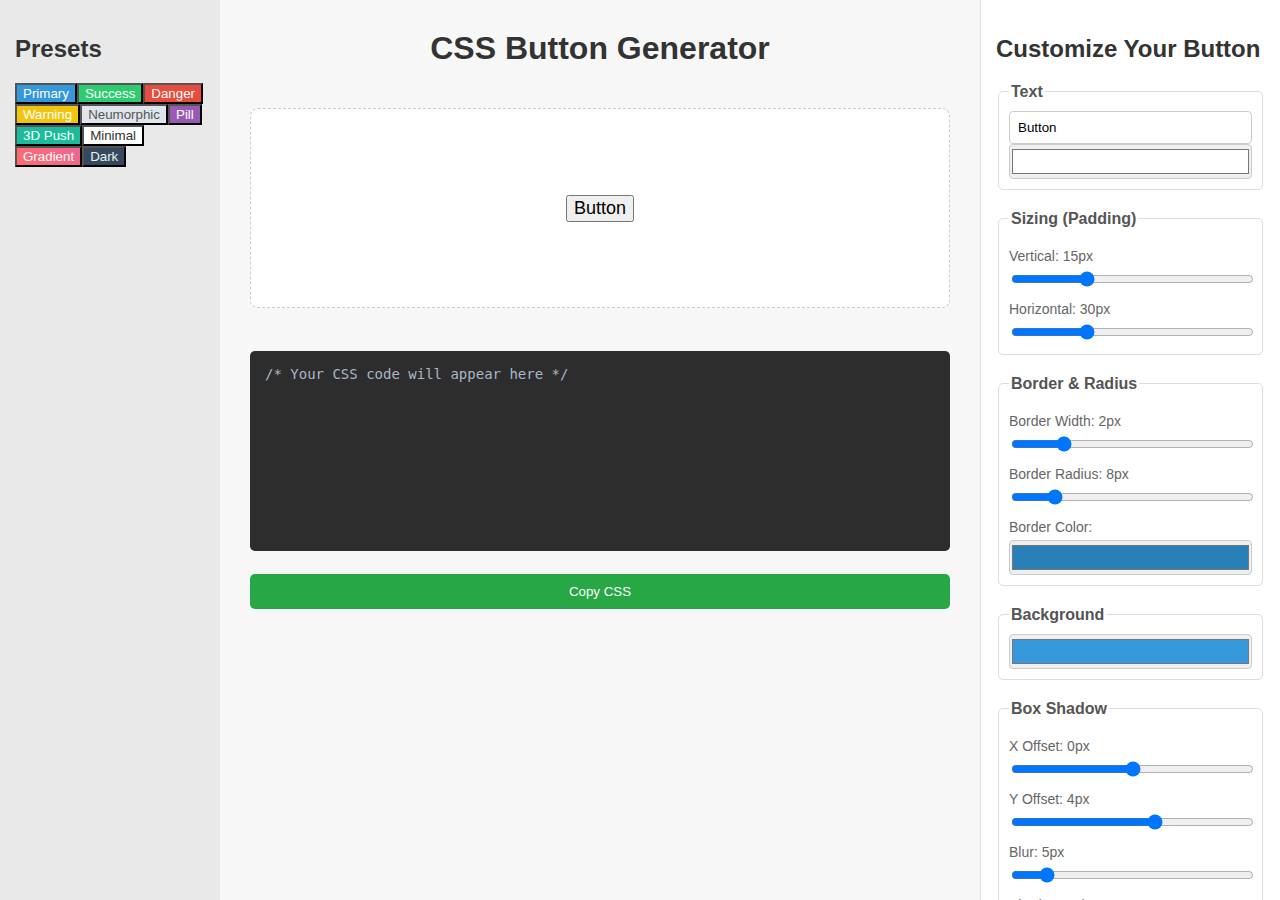
<file: index.html>
<!DOCTYPE html>
<html lang="en">
<head>
    <meta charset="UTF-8">
    <meta name="viewport" content="width=device-width, initial-scale=1.0">
    <title>CSS Button Generator</title>
    <link rel="stylesheet" href="style.css">
</head>
<body>
    <div class="main-container">

        <!-- ===== LEFT SIDEBAR (PRESETS) ===== -->
        <!-- Isko hum baad mein JS se add karenge -->
        <div class="presets-panel">
            <h2>Presets</h2>
            <div id="presets-container">
                <!-- Preset buttons will be added here by JS -->
            </div>
        </div>

        <!-- ===== CENTER AREA (PREVIEW & CODE) ===== -->
        <div class="preview-area">
            <h1>CSS Button Generator</h1>
            <div class="button-preview-wrapper">
                <button id="preview-button">Button</button>
            </div>
            <div class="code-output-wrapper">
                <pre><code id="css-code-output">/* Your CSS code will appear here */</code></pre>
                <button id="copy-code-btn">Copy CSS</button>
            </div>
        </div>

        <!-- ===== RIGHT SIDEBAR (CONTROLS) ===== -->
        <div class="controls-panel">
            <h2>Customize Your Button</h2>
            
            <fieldset>
                <legend>Text</legend>
                <input type="text" id="btn-text" value="Button">
                <input type="color" id="text-color" value="#ffffff">
            </fieldset>

            <fieldset>
                <legend>Sizing (Padding)</legend>
                <label>Vertical: <span id="v-padding-value">15px</span></label>
                <input type="range" id="v-padding" min="0" max="50" value="15">
                <label>Horizontal: <span id="h-padding-value">30px</span></label>
                <input type="range" id="h-padding" min="0" max="100" value="30">
            </fieldset>

            <fieldset>
                <legend>Border & Radius</legend>
                <label>Border Width: <span id="border-width-value">2px</span></label>
                <input type="range" id="border-width" min="0" max="10" value="2">
                <label>Border Radius: <span id="border-radius-value">8px</span></label>
                <input type="range" id="border-radius" min="0" max="50" value="8">
                <label>Border Color:</label>
                <input type="color" id="border-color" value="#2980b9">
            </fieldset>
            
            <fieldset>
                <legend>Background</legend>
                <input type="color" id="bg-color" value="#3498db">
            </fieldset>

            <fieldset>
                <legend>Box Shadow</legend>
                <label>X Offset: <span id="shadow-x-value">0px</span></label>
                <input type="range" id="shadow-x" min="-20" max="20" value="0">
                <label>Y Offset: <span id="shadow-y-value">4px</span></label>
                <input type="range" id="shadow-y" min="-20" max="20" value="4">
                <label>Blur: <span id="shadow-blur-value">5px</span></label>
                <input type="range" id="shadow-blur" min="0" max="40" value="5">
                <label>Shadow Color:</label>
                <input type="color" id="shadow-color" value="#000000" data-alpha="true">
            </fieldset>
        </div>

    </div>
    <script src="script.js"></script>
</body>
</html>
</file>
<file: style.css>
/* Basic Setup */
* { box-sizing: border-box; }
body { font-family: sans-serif; margin: 0; background-color: #f7f7f7; }

/* Main 3-Column Layout */
.main-container {
    display: flex;
}

.presets-panel {
    flex-basis: 220px;
    padding: 15px;
    background: #e9e9e9;
    height: 100vh;
    overflow-y: auto;
}

.preview-area {
    flex-grow: 1;
    padding: 30px;
    display: flex;
    flex-direction: column;
    align-items: center;
    height: 100vh;
}

.controls-panel {
    flex-basis: 300px;
    padding: 15px;
    background: #fff;
    height: 100vh;
    overflow-y: auto;
    border-left: 1px solid #ddd;
}

/* Styling the elements */
h1, h2 { color: #333; }
h1 { margin-top: 0; }

.button-preview-wrapper {
    min-height: 200px;
    width: 100%;
    display: flex;
    align-items: center;
    justify-content: center;
    background: #fff;
    border: 1px dashed #ccc;
    border-radius: 8px;
    margin-top: 20px;
}

#preview-button {
    font-size: 18px; /* Default */
    cursor: pointer;
    transition: all 0.2s ease;
}

.code-output-wrapper {
    width: 100%;
    margin-top: 30px;
}

#css-code-output {
    display: block;
    width: 100%;
    min-height: 200px;
    background: #2d2d2d;
    color: #a9b7c6;
    padding: 15px;
    border-radius: 5px;
    font-size: 14px;
    white-space: pre-wrap;
}

#copy-code-btn {
    width: 100%;
    padding: 10px;
    margin-top: 10px;
    background: #28a745;
    color: white;
    border: none;
    border-radius: 5px;
    cursor: pointer;
}

/* Controls Panel Styling */
fieldset {
    border: 1px solid #ddd;
    border-radius: 5px;
    margin-bottom: 20px;
    padding: 10px;
}
legend { font-weight: bold; color: #555; }
label { display: block; margin: 10px 0 5px; font-size: 14px; color: #666; }
input[type="range"] { width: 100%; }
input[type="text"], input[type="color"] { width: 100%; padding: 8px; border: 1px solid #ccc; border-radius: 4px; }
input[type="color"] { padding: 0; height: 35px; }
</file>
